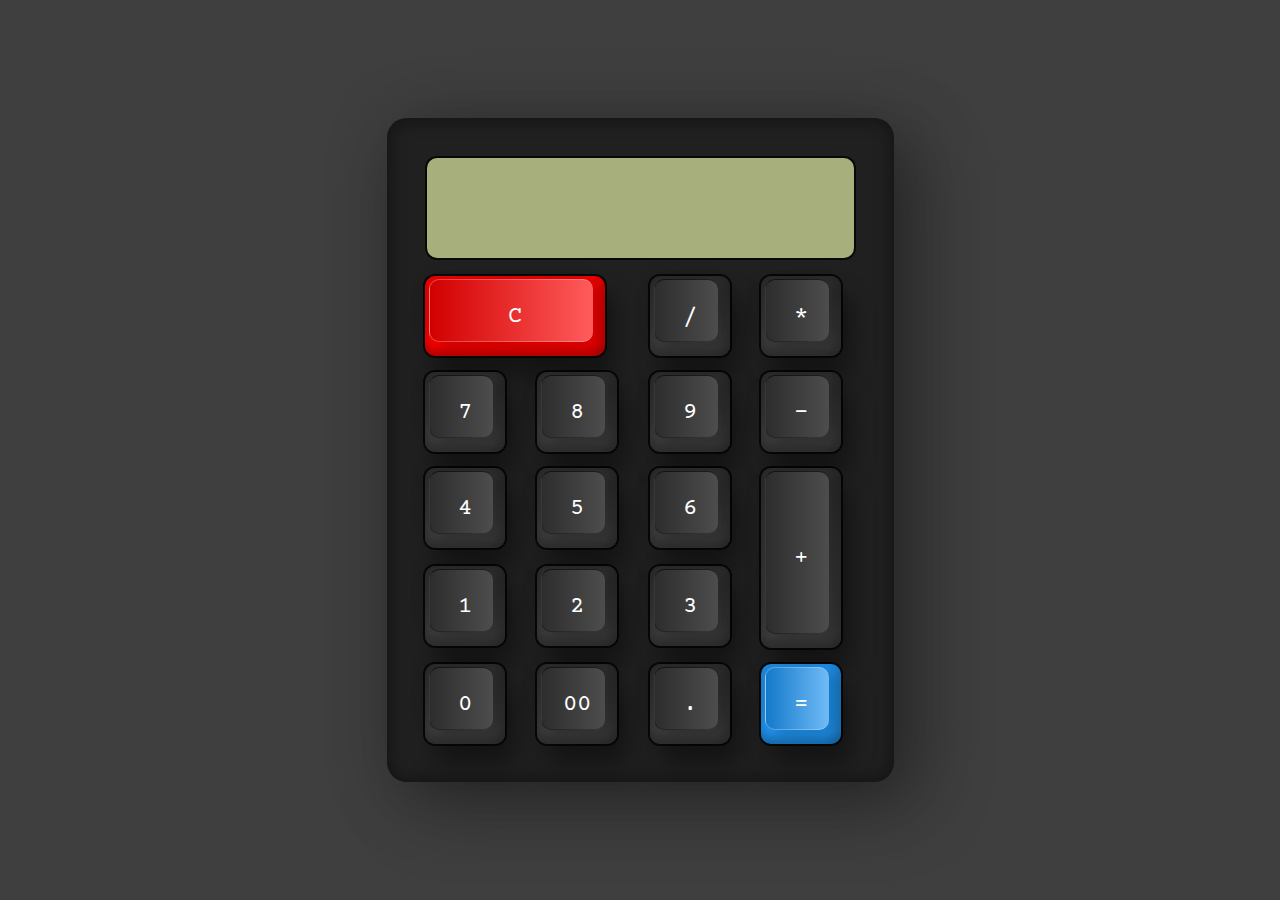
<file: index.html>
<!DOCTYPE html>
<html lang="en" >
<head>
  <meta charset="UTF-8">
  <title>CodePen - Old Aesthetic Calculator</title>
  <link rel='stylesheet' href='https://fonts.googleapis.com/css2?family=Courier+Prime&amp;display=swap'><link rel="stylesheet" href="./style.css">

</head>
<body>
<div class="container">
  <form action="" name="calc" class="calculator">
    <input type="text" class="value" readonly name="txt" />
    <span class="num clear" onclick="calc.txt.value=''"><i>C</i></span>
    <span class="num" onclick="calc.txt.value+='/'"><i>/</i></span>
    <span class="num" onclick="calc.txt.value+='*'"><i>*</i></span>
    <span class="num" onclick="calc.txt.value+='7'"><i>7</i></span>
    <span class="num" onclick="calc.txt.value+='8'"><i>8</i></span>
    <span class="num" onclick="calc.txt.value+='9'"><i>9</i></span>
    <span class="num" onclick="calc.txt.value+='-'"><i>-</i></span>
    <span class="num" onclick="calc.txt.value+='4'"><i>4</i></span>
    <span class="num" onclick="calc.txt.value+='5'"><i>5</i></span>
    <span class="num" onclick="calc.txt.value+='6'"><i>6</i></span>
    <span class="num plus" onclick="calc.txt.value+='+'"><i>+</i></span>
    <span class="num" onclick="calc.txt.value+='1'"><i>1</i></span>
    <span class="num" onclick="calc.txt.value+='2'"><i>2</i></span>
    <span class="num" onclick="calc.txt.value+='3'"><i>3</i></span>
    <span class="num" onclick="calc.txt.value+='0'"><i>0</i></span>
    <span class="num" onclick="calc.txt.value+='00'"><i>00</i></span>
    <span class="num" onclick="calc.txt.value+='.'"><i>.</i></span>

    <span class="num equal" onclick="document.calc.txt.value=eval(calc.txt.value)"><i>=</i></span>
  </form>
</div>
  
<script>
  const display = document.calc.txt;
  const buttons = document.querySelectorAll(".calculator span");

  function pressButton(key) {
    buttons.forEach(btn => {
      const text = btn.innerText.trim();

      if (
        text === key ||
        (key === "Enter" && text === "=") ||
        (key === "Escape" && text === "C")
      ) {
        btn.classList.add("active-key");
        setTimeout(() => btn.classList.remove("active-key"), 150);
      }
    });
  }

  document.addEventListener("keydown", (e) => {
    const key = e.key;

    // numbers & operators
    if (
      (key >= "0" && key <= "9") ||
      ["+", "-", "*", "/", "."].includes(key)
    ) {
      display.value += key;
      pressButton(key);
    }

    // Enter
    if (key === "Enter") {
      e.preventDefault();
      try {
        display.value = eval(display.value);
      } catch {
        display.value = "Error";
      }
      pressButton("=");
    }

    // Backspace
    if (key === "Backspace") {
      display.value = display.value.slice(0, -1);
    }

    // Clear
    if (key === "Escape" || key.toLowerCase() === "c") {
      display.value = "";
      pressButton("C");
    }
  });
</script>

</body>
</html>
</file>
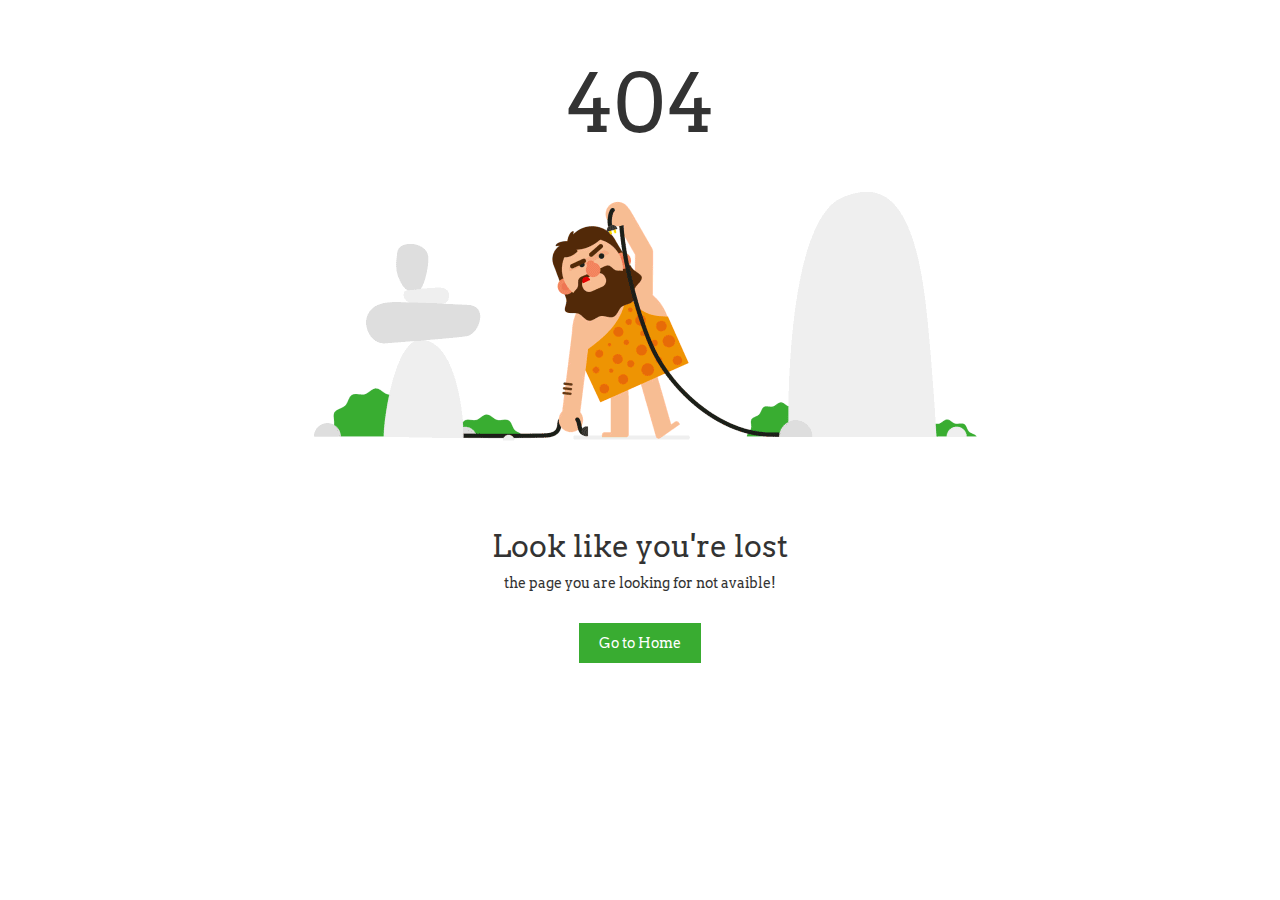
<file: Animated 404 Page not found/index.html>
<!DOCTYPE html>
<html lang="en" >
<head>
  <meta charset="UTF-8">
  <title>Animated 404cd ...</title>
  <link rel='stylesheet' href='https://cdnjs.cloudflare.com/ajax/libs/twitter-bootstrap/3.3.7/css/bootstrap.min.css'>
<link rel='stylesheet' href='https://fonts.googleapis.com/css?family=Arvo'><link rel="stylesheet" href="./style.css">

</head>
<body>

<section class="page_404">
  <div class="container">
    <div class="row">
      <div class="col-sm-12">
        <div class="col-sm-10 col-sm-offset-1 text-center">
          <div class="four_zero_four_bg">
            <h1 class="text-center">404</h1>
          </div>

          <div class="contant_box_404">
            <h3 class="h2">Look like you're lost</h3>

            <p>the page you are looking for not avaible!</p>

            <a href="" class="link_404">Go to Home</a>
          </div>
        </div>
      </div>
    </div>
  </div>
</section>

</body>
</html>
</file>
<file: style.css>
* {
  margin: 0;
  padding: 0;
  box-sizing: border-box;
  font-family: "Courier Prime", monospace;
}
body {
  display: flex;
  height: 100vh;
  align-items: center;
  justify-content: center;
  background-color: #3f3f3f;
}
.container {
  background-color: #202020;
  position: relative;
  min-width: 300px;
  min-height: 400px;
  padding: 40px 30px 30px;
  border-radius: 20px;
  box-shadow: 25px 25px 75px rgba(0, 0, 0, 0.25),
    10px 10px 70px rgba(0, 0, 0, 0.25), inset -5px -5px 15px rgba(0, 0, 0, 0.25),
    inset 5px 5px 15px rgba(0, 0, 0, 0.25);
}
.container span {
  color: #fff;
  position: relative;
  display: grid;
  width: 80px;
  place-items: center;
  margin: 8px;
  height: 80px;
  background: linear-gradient(180deg, #2f2f2f, #3f3f3f);
  box-shadow: inset -8px 0 8px rgba(0, 0, 0, 0.15),
    inset 0 -8px 8px rgba(0, 0, 0, 0.25), 0 0 0 2px rgba(0, 0, 0, 0.75),
    10px 20px 25px rgba(0, 0, 0, 0.4);
  user-select: none;
  cursor: pointer;
  font-weight: 400;
  border-radius: 10px;
}
.calculator span:active {
  filter: brightness(1.5);
}
.calculator span::before {
  content: "";
  position: absolute;
  top: 3px;
  left: 4px;
  bottom: 14px;
  right: 12px;
  border-radius: 10px;
  background: linear-gradient(90deg, #2d2d2d, #4d4d4d);
  box-shadow: -5px -5px 15px rgba(0, 0, 0, 0.1),
    10px 5px 10px rgba(0, 0, 0, 0.15);
  border-left: 1px solid #0004;
  border-bottom: 1px solid #0004;
  border-top: 1px solid #0009;
}
.calculator span i {
  position: relative;
  font-style: normal;
  font-size: 1.5em;
  text-transform: uppercase;
}
.calculator {
  position: relative;
  display: grid;
}
.calculator .value {
  position: relative;
  grid-column: span 4;
  height: 100px;
  width: calc(100% - 20px);
  left: 10px;
  border: none;
  outline: none;
  background-color: #a7af7c;
  margin-bottom: 10px;
  border-radius: 10px;
  box-shadow: 0 0 0 2px rgba(0, 0, 0, 0.75);
  text-align: right;
  padding: 10px;
  font-size: 2em;
}
.calculator .clear {
  grid-column: span 2;
  width: 180px;
  background: #f00;
}
.calculator .clear::before {
  background: linear-gradient(90deg, #d20000, #ffffff5c);
  border-left: 1px solid #fff4;
  border-bottom: 1px solid #fff4;
  border-top: 1px solid #fff4;
}
.calculator .plus {
  grid-row: span 2;
  height: 180px;
}
.calculator .equal {
  background: #2196f3;
}
.calculator .equal::before {
  background: linear-gradient(90deg, #1479c9, #ffffff5c);
  border-left: 1px solid #fff4;
  border-bottom: 1px solid #fff4;
  border-top: 1px solid #fff4;
}
.active-key {
  filter: brightness(1.6);
  transform: scale(0.92);
}
</file>
<file: Animated 404 Page not found/style.css>
body{
    padding: 40px 0;
  background: #fff;
  font-family: "Arvo", serif;
  overflow: hidden;
}

.page_404 img {
  width: 100%;
}

.four_zero_four_bg {
  background-image: url(bg.gif);
  height: 500px;
  background-position: center;
}

.four_zero_four_bg h1 {
  font-size: 80px;
}

.four_zero_four_bg h3 {
  font-size: 80px;
}

.link_404 {
  color: #fff !important;
  padding: 10px 20px;
  background: #39ac31;
  margin: 20px 0;
  display: inline-block;
}
.contant_box_404 {
  margin-top: -50px;
}
</file>
